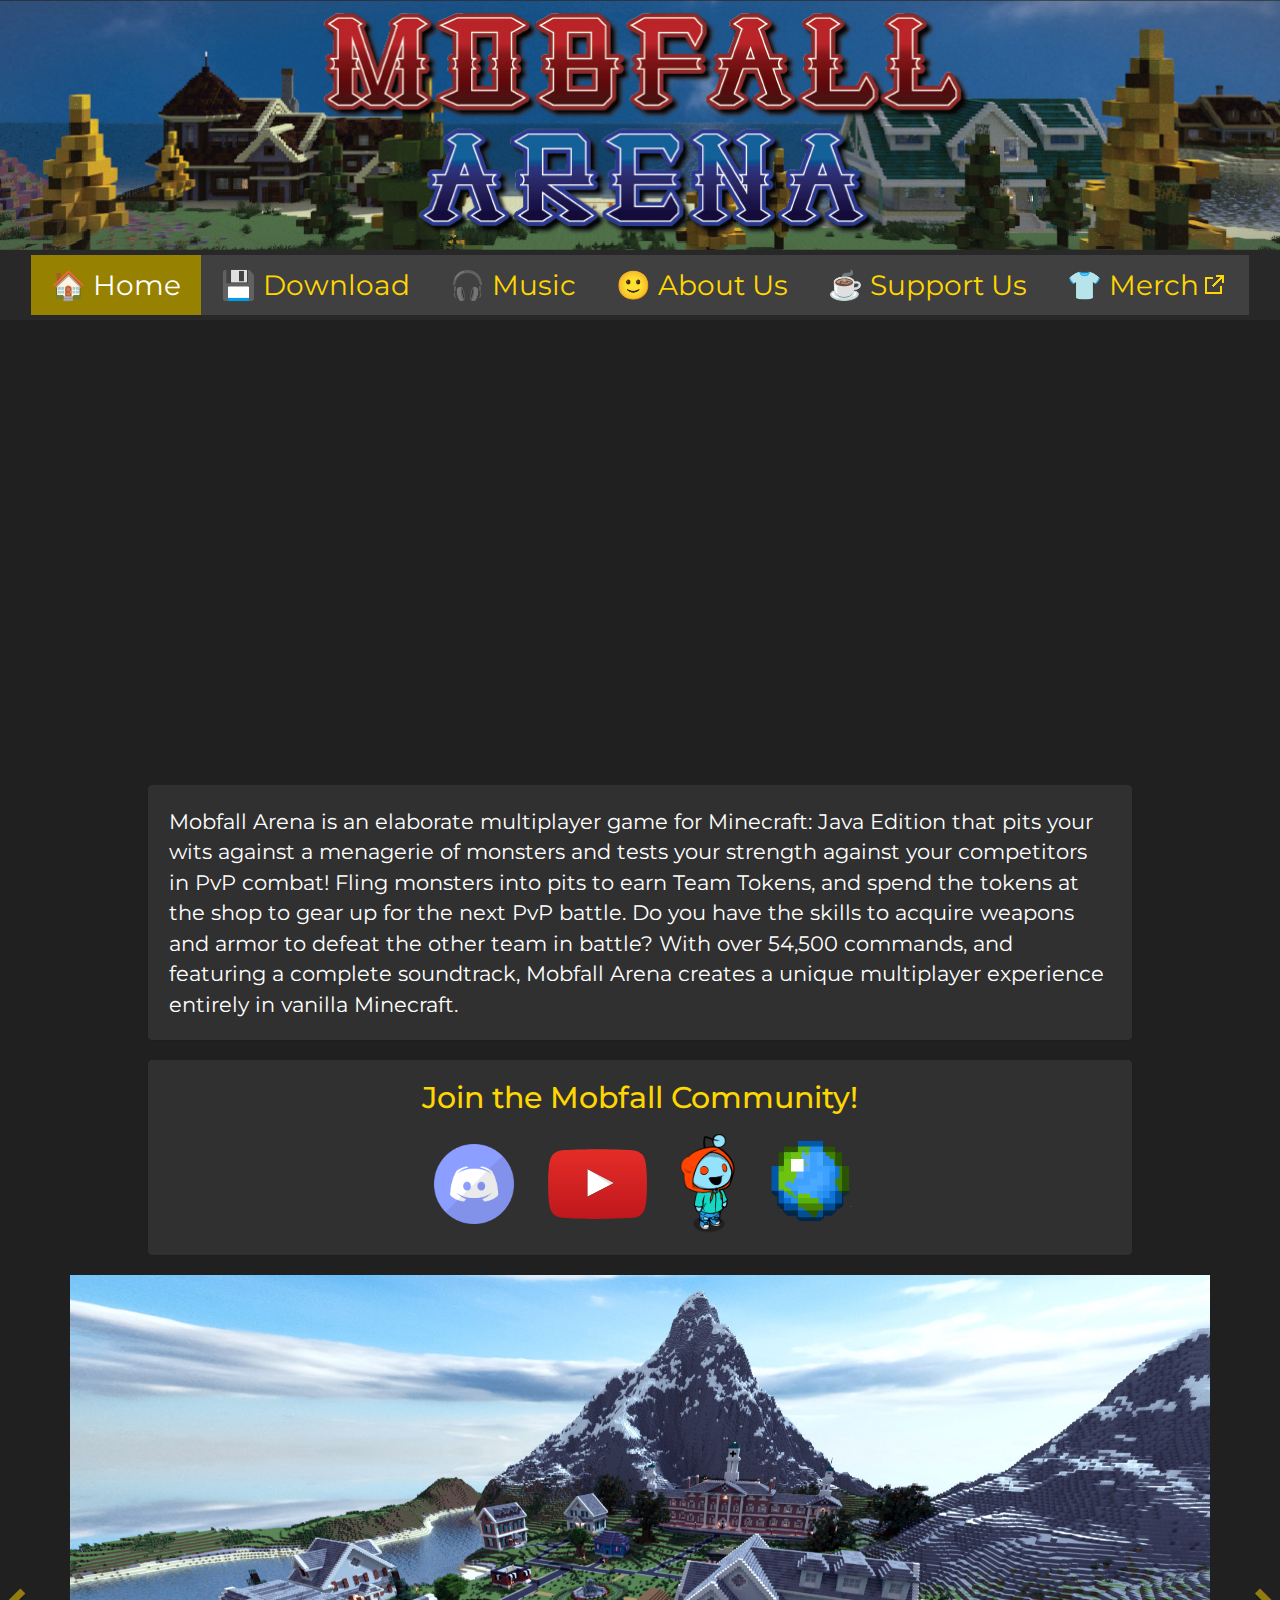
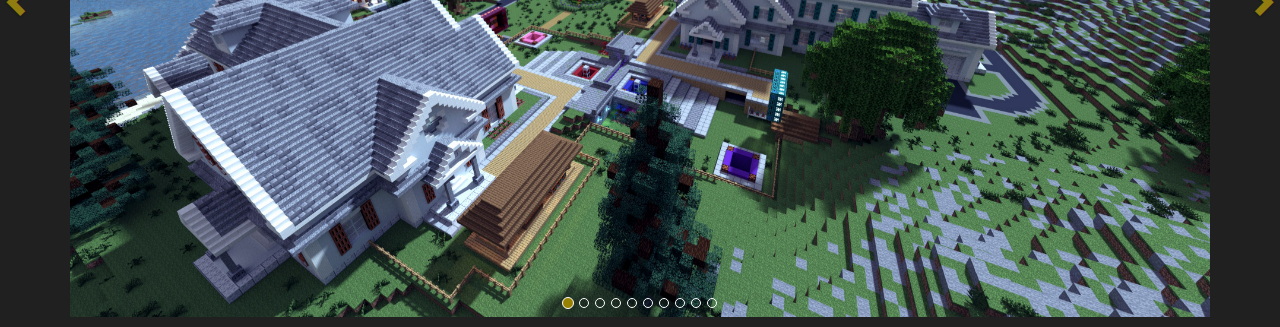
<file: index.html>
<html>
  <head>
	  <meta charset="UTF-8">
    <title>Mobfall Arena - Home</title>
    <link href="https://maxcdn.bootstrapcdn.com/bootstrap/3.4.1/css/bootstrap.min.css" rel="stylesheet">
    <link href='https://fonts.googleapis.com/css?family=Montserrat:400,700' rel='stylesheet' type='text/css'>
    <link href='https://fonts.googleapis.com/css?family=Crimson+Text:400,400italic' rel='stylesheet' type='text/css'>
    <script src="common/scripts/jquery-3.3.1.js"></script>
    <script src="https://maxcdn.bootstrapcdn.com/bootstrap/3.4.1/js/bootstrap.min.js"></script>
    <link href='common/styles/menustyle.css' rel='stylesheet'>
    <link href='common/styles/pagestyle.css' rel='stylesheet'>
    <link href='index/style.css' rel='stylesheet'>
    <script src='common/scripts/menubars.js'></script>
    <script src="index/scripts/selectMenuButton.js"></script>
    <!-- Google tag (gtag.js) -->
    <script async src="https://www.googletagmanager.com/gtag/js?id=G-SFQV98GZFT"></script>
    <script>
      window.dataLayer = window.dataLayer || [];

      function gtag() {
        dataLayer.push(arguments);
      }
      gtag('js', new Date());
      gtag('config', 'G-SFQV98GZFT');
    </script>
  </head>
  <body>
    <div id="contentarea" class="container-fluid">
      <div id="profile">
        <iframe class="video" width="720" height="405" src="https://www.youtube.com/embed/tDYzBH2gZGU?modestbranding=1&rel=0" title="Mobfall Arena - Open Beta Release Trailer" frameborder="0" allow="accelerometer; autoplay; clipboard-write; encrypted-media; gyroscope; picture-in-picture" allowfullscreen></iframe>
        <div id="profiletext" class="text panel panel-default">
          <p id="bio"> Mobfall Arena is an elaborate multiplayer game for Minecraft: Java Edition that pits your wits against a menagerie of monsters and tests your strength against your competitors in PvP combat! Fling monsters into pits to earn Team Tokens, and spend the tokens at the shop to gear up for the next PvP battle. Do you have the skills to acquire weapons and armor to defeat the other team in battle? With over 54,500 commands, and featuring a complete soundtrack, Mobfall Arena creates a unique multiplayer experience entirely in vanilla Minecraft. </p>
        </div>
        <div class="text panel panel-default" style="padding: 20px;">
          <h2>Join the Mobfall Community!</h2>
          <br />
          <a href="https://discord.gg/RZ3jmNWGZ2" target="_blank"><img class="social" src="images_for_external_use/Discord-Mascot.png" width="100px" height="100px" style="padding:10px"/></a>
          <a href="https://www.youtube.com/@MobfallArena" target="_blank"><img class="social" src="images_for_external_use/YouTube_play_button_icon_(2013–2017).svg" style="padding-top:15px;padding-bottom:15px"/></a>
          <a href="https://www.reddit.com/user/SBMteamGaming" target="_blank"><img class="social" style="padding-left:0px;padding-right:0px" src="images_for_external_use/SBMteamGaming Reddit Avatar ea870335-50df-4e1c-b46e-b352eb6b6f34.png" /></a>
          <a href="https://www.planetminecraft.com/project/mobfall-arena-team-based-multiplayer-game/" target="_blank"><img class="social" src="images_for_external_use/Planet Minecraft Logo Globe.png" style="padding-left:15px;padding-right:0px"/></a>
        </div>
        <div class="container">
          <div id="myCarousel" class="carousel slide" data-ride="carousel">
            <!-- Indicators -->
            <ol class="carousel-indicators">
              <li data-target="#myCarousel" data-slide-to="0" class="active"></li>
              <li data-target="#myCarousel" data-slide-to="1"></li>
              <li data-target="#myCarousel" data-slide-to="2"></li>
              <li data-target="#myCarousel" data-slide-to="3"></li>
              <li data-target="#myCarousel" data-slide-to="4"></li>
              <li data-target="#myCarousel" data-slide-to="5"></li>
              <li data-target="#myCarousel" data-slide-to="6"></li>
              <li data-target="#myCarousel" data-slide-to="7"></li>
              <li data-target="#myCarousel" data-slide-to="8"></li>
              <li data-target="#myCarousel" data-slide-to="9"></li>
            </ol>
            <!-- Wrapper for slides -->
            <div class="carousel-inner">
              <div class="item active">
                <img src="index/Website_Mobfall_Heights2-1000.jpg" alt="Mobfall Heights" style="width:100%;">
              </div>
              <div class="item">
                <img src="index/Website_Naos_Islands-1000_BIG.jpg" alt="Naos Islands" style="width:100%;">
              </div>
              <div class="item">
                <img src="index/Website_Mobdelphia_2-1000_BIG.jpg" alt="Mobdelphia" style="width:100%;">
              </div>
              <div class="item">
                <img src="index/Website_Harbin-1000_NEW_MERGED.jpg" alt="Harbin" style="width:100%;">
              </div>
              <div class="item">
                <img src="index/Cathedral-of-Glass-Full---Merged.jpg" alt="Cathedral of Glass" style="width:100%;">
              </div>
              <div class="item">
                <img src="index/Website_San_Fiacre-1000_BIG.jpg" alt="San Fiacre" style="width:100%;">
              </div>
              <div class="item">
                <img src="index/Website_Cerulean_Depths_2-1000_BIG.jpg" alt="Cerulean Depths" style="width:100%;">
              </div>
              <div class="item">
                <img src="index/Website_Cosmic_Archives-1000_BIG.jpg" alt="Cosmic Archives" style="width:100%;">
              </div>
              <div class="item">
                <img src="index/Website_Victory_Mountain-fireworks.jpg" alt="Victory Mountain" style="width:100%;">
              </div>
              <div class="item">
                <img src="index/Website_Lobby-1000_Merged.jpg" alt="Lobby" style="width:100%;">
              </div>
            </div>
            <!-- Left and right controls -->
            <a class="left carousel-control" href="#myCarousel" data-slide="prev">
              <span class="glyphicon glyphicon-chevron-left"></span>
              <span class="sr-only">Previous</span>
            </a>
            <a class="right carousel-control" href="#myCarousel" data-slide="next">
              <span class="glyphicon glyphicon-chevron-right"></span>
              <span class="sr-only">Next</span>
            </a>
          </div>
        </div>
      </div>
    </div>
  </body>
</file>
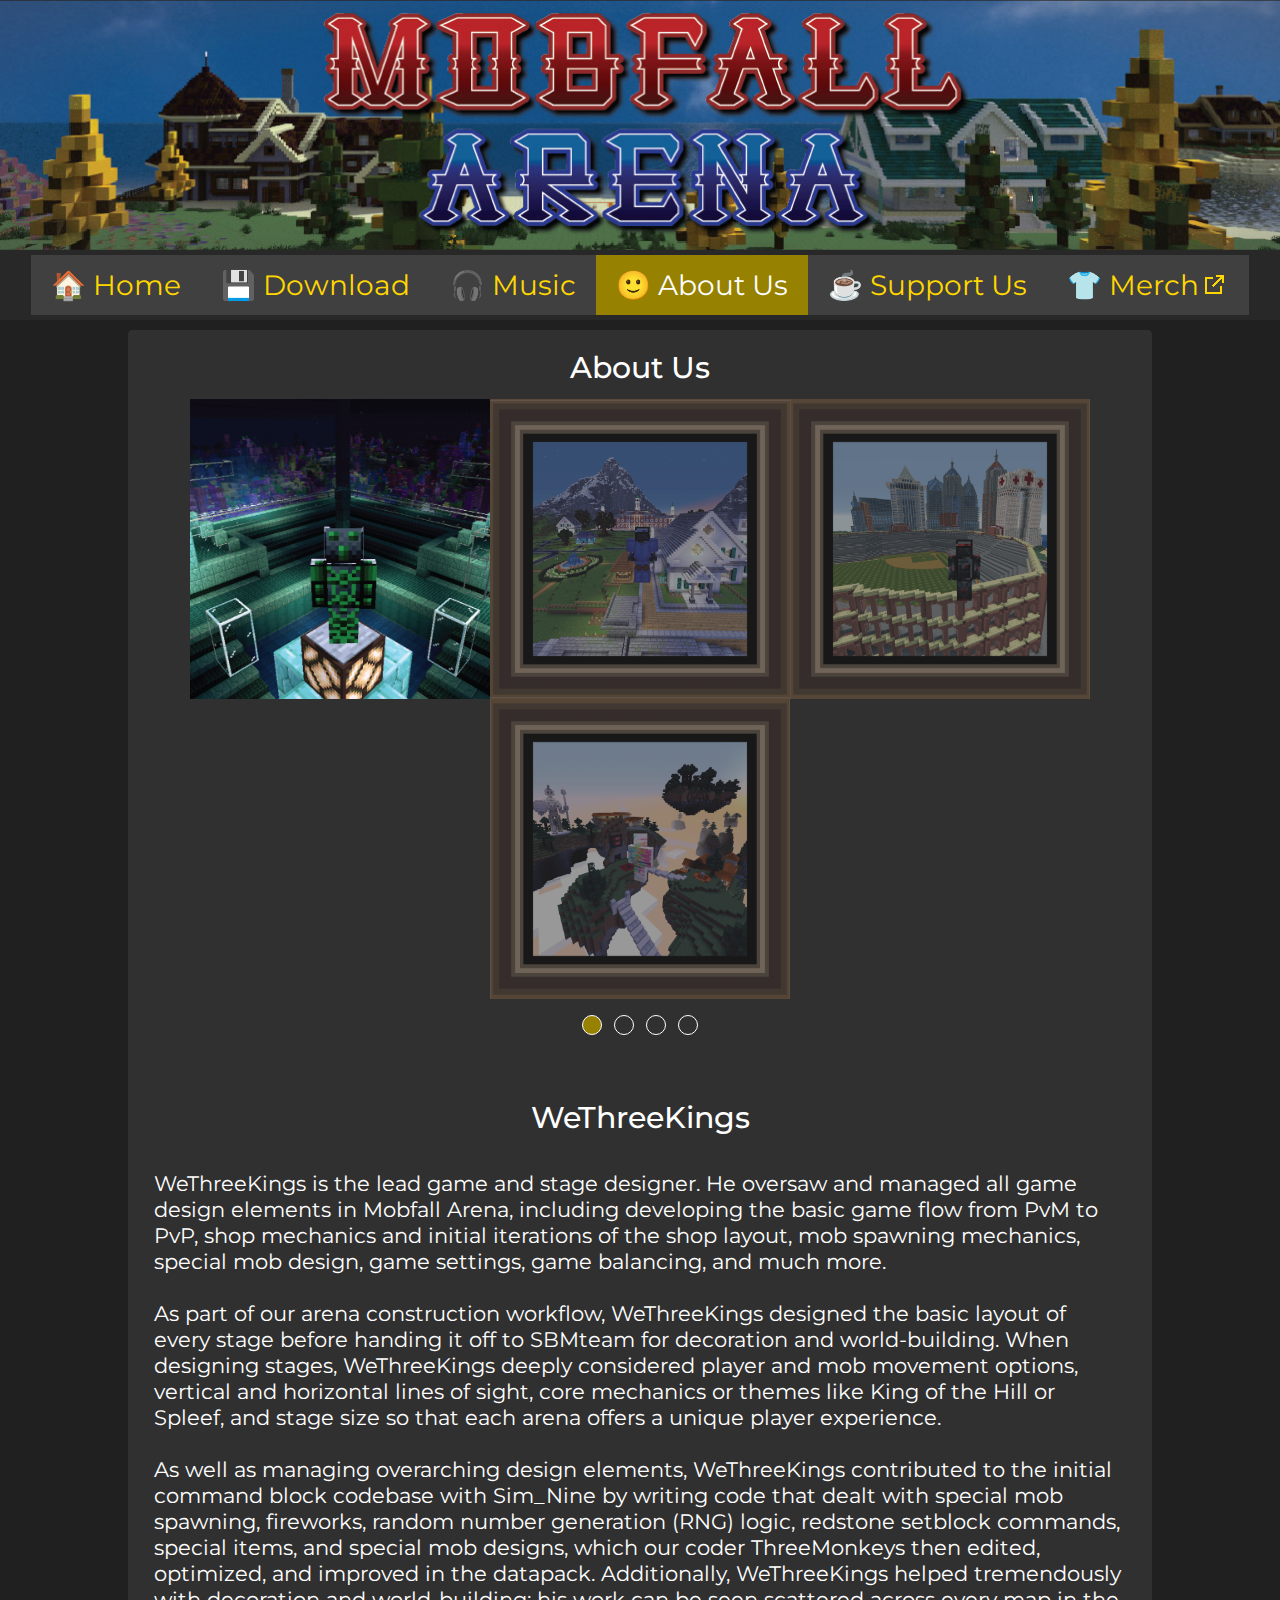
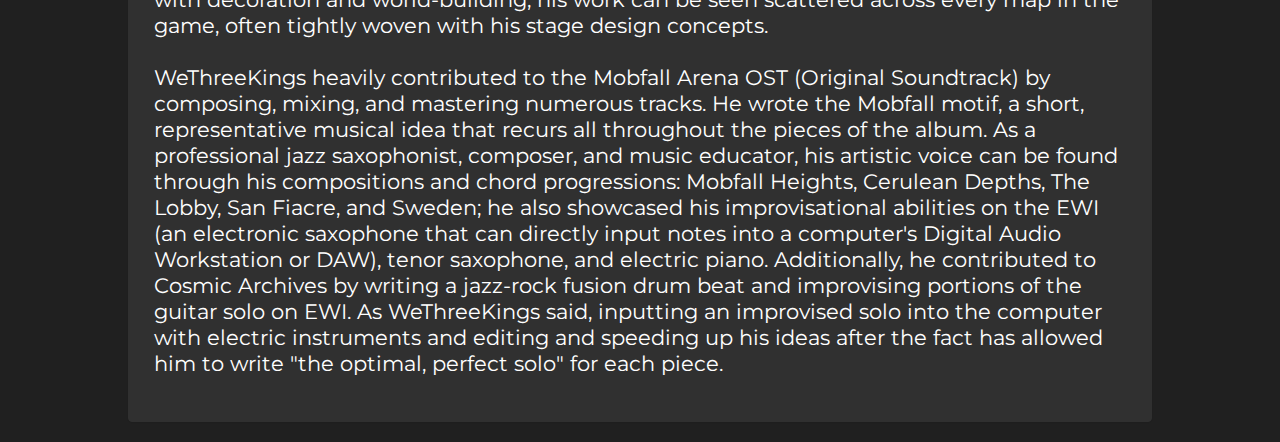
<file: about.html>
<html>

<head>
	<meta charset="UTF-8">
	<title>Mobfall Arena - About Us</title>
    <link rel="stylesheet" href="https://maxcdn.bootstrapcdn.com/bootstrap/3.4.1/css/bootstrap.min.css">
	<link href='donate/style.css' rel='stylesheet'>
	<link href='common/styles/menustyle.css' rel='stylesheet'>
    <link href='common/styles/pagestyle.css' rel='stylesheet'>
    <link href='about/style.css' rel='stylesheet'>
    <link href='https://fonts.googleapis.com/css?family=Montserrat:400,700' rel='stylesheet' type='text/css'>
    <link href='https://fonts.googleapis.com/css?family=Crimson+Text:400,400italic' rel='stylesheet' type='text/css'>
    <script src="common/scripts/jquery-3.3.1.js"></script>
    <script src="https://maxcdn.bootstrapcdn.com/bootstrap/3.4.1/js/bootstrap.min.js"></script>
	<script src='common/scripts/menubars.js'></script>
	<script src="about/scripts/changeBio.js"></script>
	<script src="about/scripts/selectMenuButton.js"></script>
</head>

<body>
	<div id="contentarea">
		<div class="text panel panel-default">
			<h2 class="text">About Us</h2>
			<table>
				<tr><td><div class="bioImg" id="WeThreeKingsImg"></div><div class="bioImg" id="SBMteamImg"></div><div class="bioImg" id="ThreeMonkeysImg"></div><div class="bioImg" id="Sim_NineImg"></div></td></tr>
				<tr><td><ol class="indicators"><li id="WeThreeKingsIndicator"></li><li id="SBMteamIndicator"></li><li id="ThreeMonkeysIndicator"></li><li id="Sim_NineIndicator"></li></ol></td></tr>
			<tr><td><p id="bioText"></p></td></tr>
			</table>
	</div>
	</div>
</body>
</file>
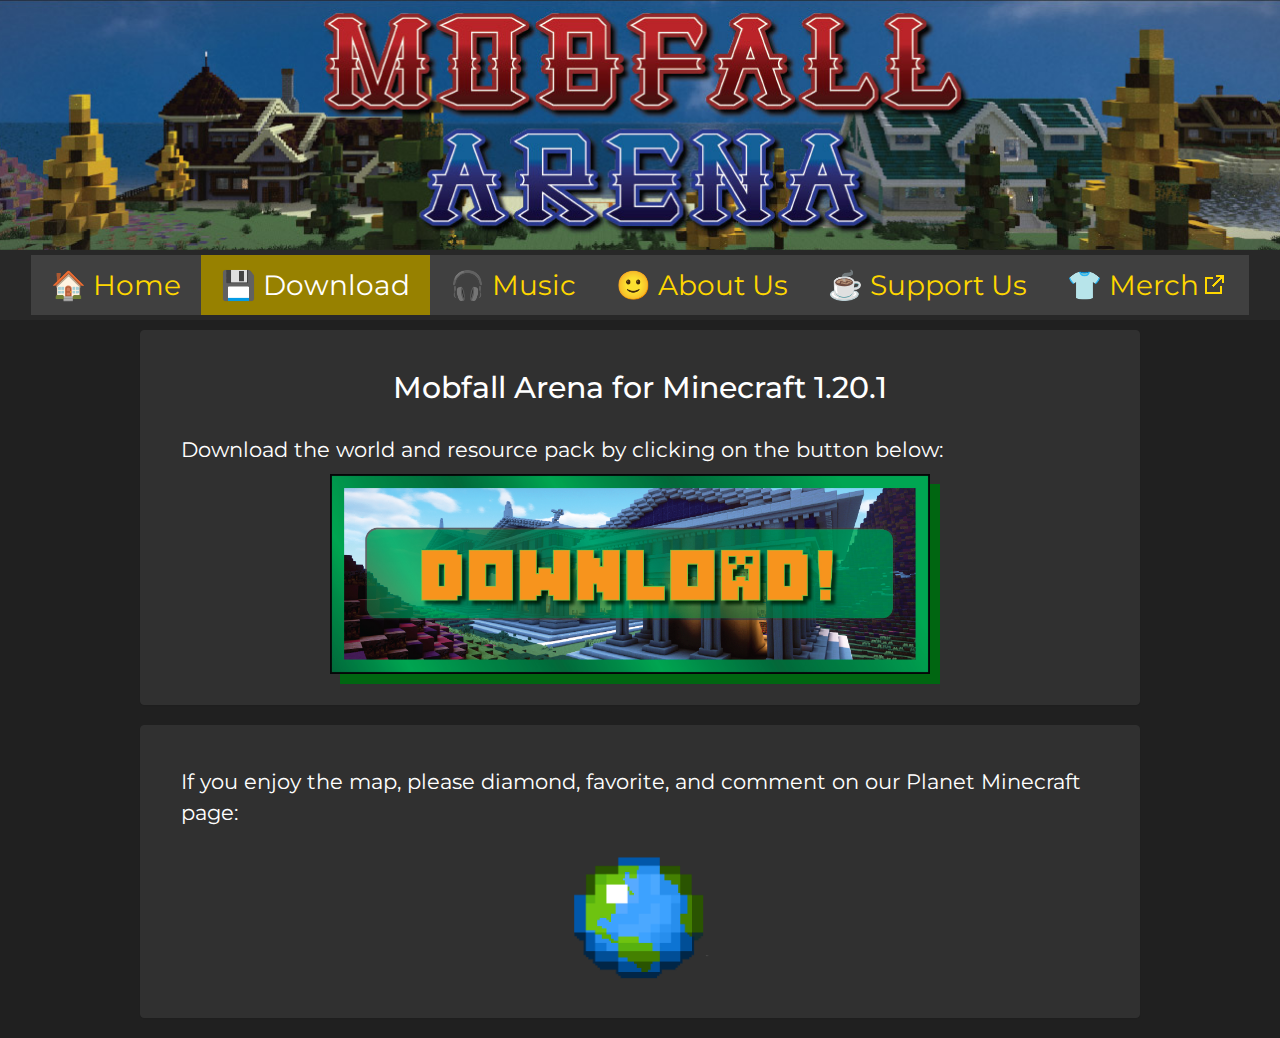
<file: download.html>
<html>
  <head>
    <meta charset="UTF-8">
    <title>Mobfall Arena - Download</title>
    <link rel="stylesheet" href="https://maxcdn.bootstrapcdn.com/bootstrap/3.4.1/css/bootstrap.min.css">
    <link href='download/style.css' rel='stylesheet'>
    <link href='common/styles/menustyle.css' rel='stylesheet'>
    <link href='common/styles/pagestyle.css' rel='stylesheet'>
    <link href='https://fonts.googleapis.com/css?family=Montserrat:400,700' rel='stylesheet' type='text/css'>
    <link href='https://fonts.googleapis.com/css?family=Crimson+Text:400,400italic' rel='stylesheet' type='text/css'>
    <script src="common/scripts/jquery-3.3.1.js"></script>
    <script src='common/scripts/menubars.js'></script>
    <script src="download/scripts/selectMenuButton.js"></script>
    <!-- Google tag (gtag.js) -->
    <script async src="https://www.googletagmanager.com/gtag/js?id=G-SFQV98GZFT"></script>
    <script>
      window.dataLayer = window.dataLayer || [];

      function gtag() {
        dataLayer.push(arguments);
      }
      gtag('js', new Date());
      gtag('config', 'G-SFQV98GZFT');
    </script>
  </head>
  <body>
    <div id="contentarea" class="container-fluid">
      <div id="profile">
        <div id="profiletext" class="text panel panel-default" style="padding: 20">
          <h2>Mobfall Arena for Minecraft 1.20.1</h2>
          <p class="blurb">Download the world and resource pack by clicking on the button below:</p>
          <div>
            <a target="_blank" href="download-link.html">
              <button class="pushable">
                <span class="front">
                  <img width="600px" height="200px" src="images_for_external_use/Download-Button.jpg" alt="Download Mobfall Arena!" border="0" />
                </span>
              </button>
            </a>
          </div>
        </div>
        <div class="text panel text-panel" style="padding:20">
          <p class="blurb">If you enjoy the map, please diamond, favorite, and comment on our Planet Minecraft page:</p>
          <a href="https://www.planetminecraft.com/project/mobfall-arena-team-based-multiplayer-game/" target="_blank"><img class="social" src="images_for_external_use/Planet Minecraft Logo Globe.png" height="150px" width="150px"/></a>
        </div>
      </div>
    </div>
  </body>
</html>
</file>
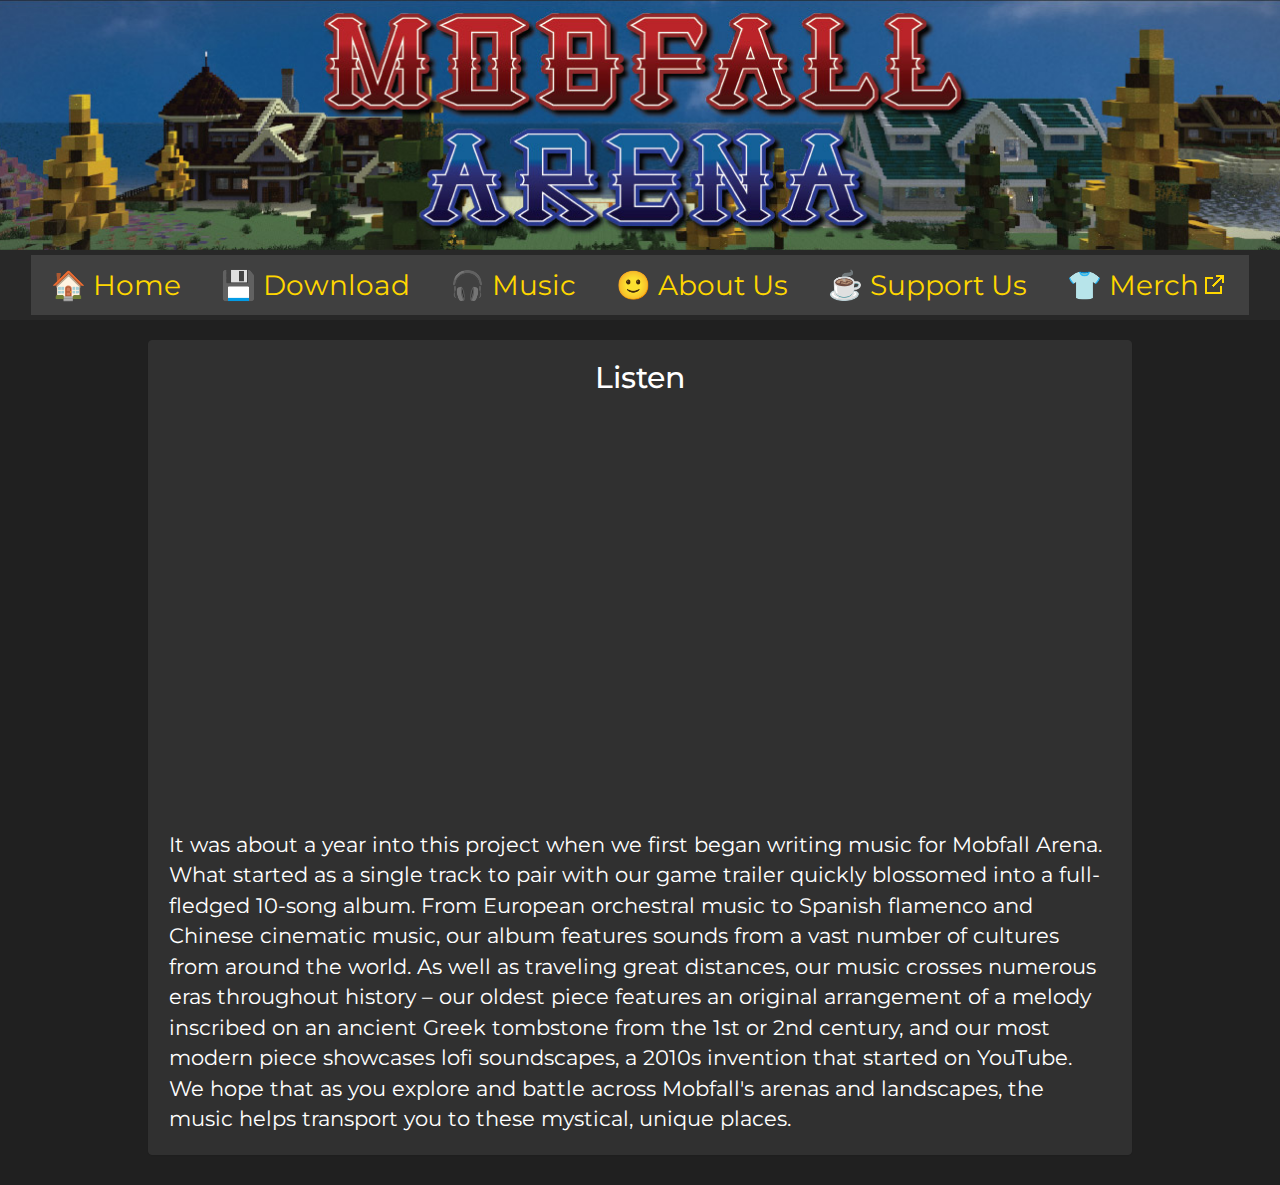
<file: listen.html>
<html>
  <head>
    <title>Mobfall Arena - Listen</title>
    <link rel="stylesheet" href="https://maxcdn.bootstrapcdn.com/bootstrap/3.4.1/css/bootstrap.min.css">
    <link href='listen/style.css' rel='stylesheet'>
	<link href='common/styles/menustyle.css' rel='stylesheet'>
    <link href='common/styles/pagestyle.css' rel='stylesheet'>
    <link href='https://fonts.googleapis.com/css?family=Montserrat:400,700' rel='stylesheet' type='text/css'>
    <link href='https://fonts.googleapis.com/css?family=Crimson+Text:400,400italic' rel='stylesheet' type='text/css'>
    <script src="common/scripts/jquery-3.3.1.js"></script>
    <script src='common/scripts/menubars.js'></script>
    <!-- Google tag (gtag.js) -->
    <script async src="https://www.googletagmanager.com/gtag/js?id=G-SFQV98GZFT"></script>
    <script>
      window.dataLayer = window.dataLayer || [];

      function gtag() {
        dataLayer.push(arguments);
      }
      gtag('js', new Date());
      gtag('config', 'G-SFQV98GZFT');
    </script>
  </head>
  <body>
    <div id="contentarea" class="container-fluid">
      <div id="profile">
        <div id="profiletext" class="text panel panel-default">
          <h2 class="text">Listen</h2>
		  <iframe class="video" width="720" height="405" src="https://www.youtube.com/embed/?listType=playlist&list=PLYD3Xfv5goIeiijyWHW6LUylnopWF7nnx" frameborder="0" allowfullscreen></iframe>
          <p class="blurb">It was about a year into this project when we first began writing music for Mobfall Arena. What started as a single track to pair with our game trailer quickly blossomed into a full-fledged 10-song album. From European orchestral music to Spanish flamenco and Chinese cinematic music, our album features sounds from a vast number of cultures from around the world. As well as traveling great distances, our music crosses numerous eras throughout history – our oldest piece features an original arrangement of a melody inscribed on an ancient Greek tombstone from the 1st or 2nd century, and our most modern piece showcases lofi soundscapes, a 2010s invention that started on YouTube. We hope that as you explore and battle across Mobfall's arenas and landscapes, the music helps transport you to these mystical, unique places.</p>
        </div>
      </div>
    </div>
  </body>
</html>
</file>
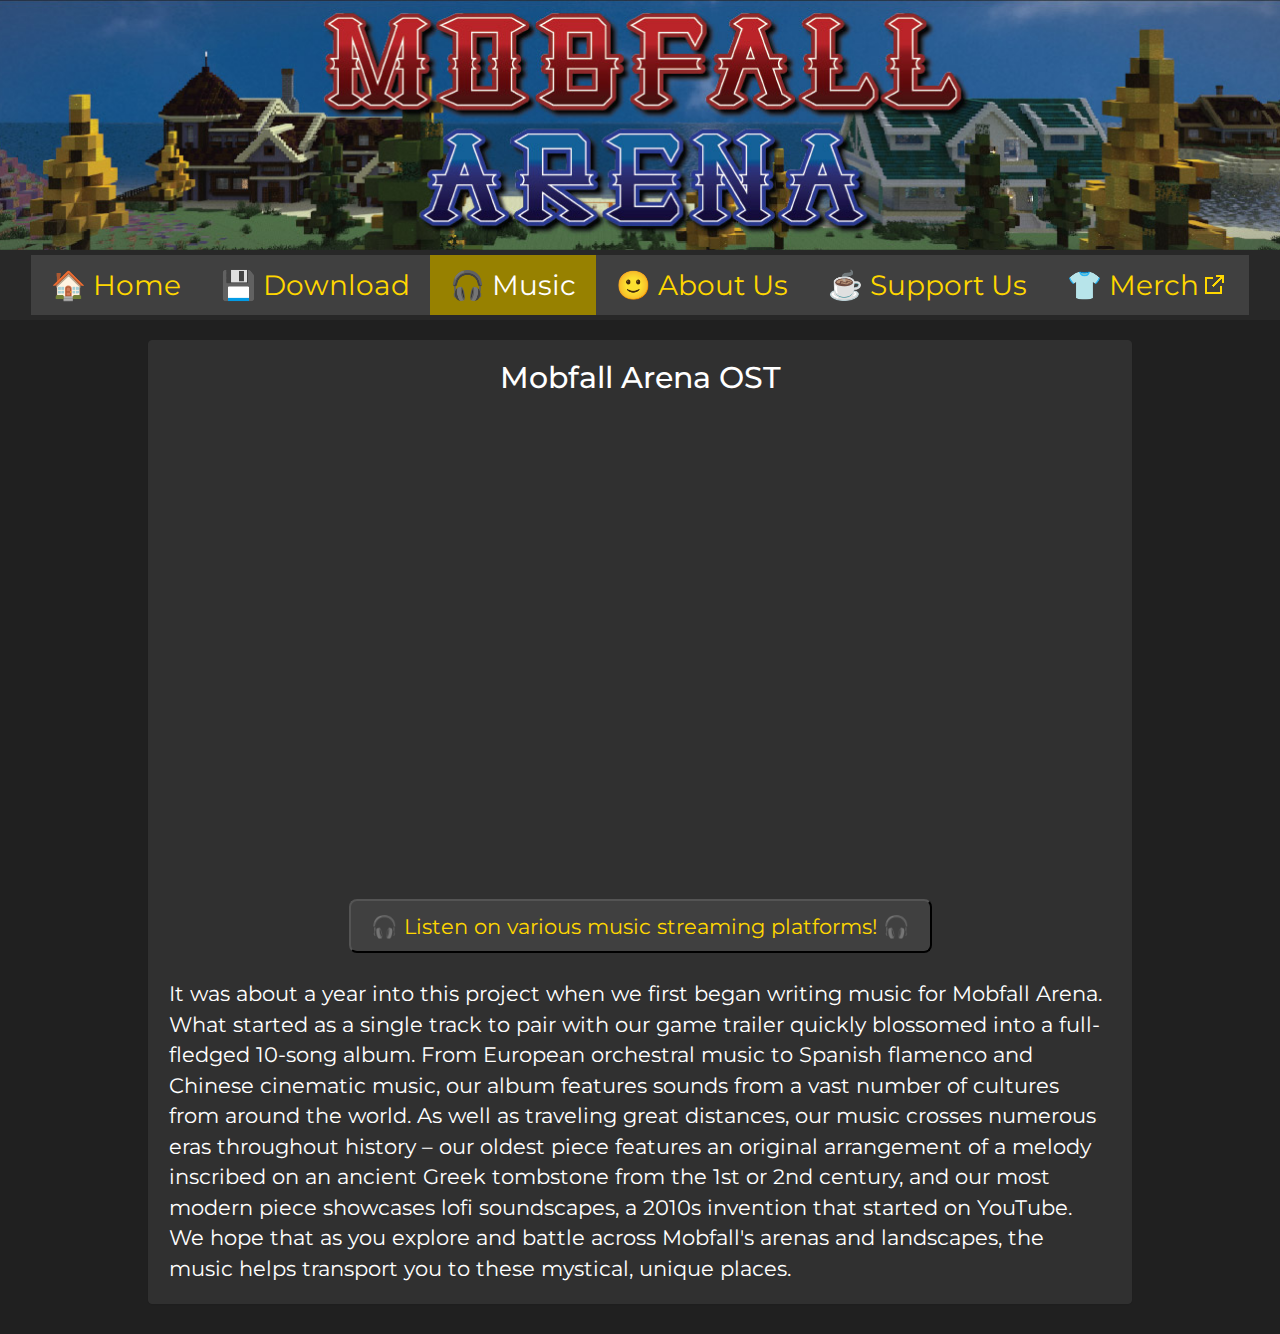
<file: music.html>
<html>
  <head>
    <meta charset="UTF-8">
    <title>Mobfall Arena - Music</title>
    <link rel="stylesheet" href="https://maxcdn.bootstrapcdn.com/bootstrap/3.4.1/css/bootstrap.min.css">
    <link href='music/style.css' rel='stylesheet'>
	  <link href='common/styles/menustyle.css' rel='stylesheet'>
    <link href='common/styles/pagestyle.css' rel='stylesheet'>
    <link href='https://fonts.googleapis.com/css?family=Montserrat:400,700' rel='stylesheet' type='text/css'>
    <link href='https://fonts.googleapis.com/css?family=Crimson+Text:400,400italic' rel='stylesheet' type='text/css'>
    <script src="common/scripts/jquery-3.3.1.js"></script>
    <script src='common/scripts/menubars.js'></script>
    <script src="music/scripts/selectMenuButton.js"></script>
    <!-- Google tag (gtag.js) -->
    <script async src="https://www.googletagmanager.com/gtag/js?id=G-SFQV98GZFT"></script>
    <script>
      window.dataLayer = window.dataLayer || [];

      function gtag() {
        dataLayer.push(arguments);
      }
      gtag('js', new Date());
      gtag('config', 'G-SFQV98GZFT');
    </script>
  </head>
  <body>
    <div id="contentarea" class="container-fluid">
      <div id="profile">
        <div id="profiletext" class="text panel panel-default">
          <h2 class="text">Mobfall Arena OST</h2>
		      <!--<iframe class="video" width="720" height="405" src="https://www.youtube.com/embed/?listType=playlist&list=PLYD3Xfv5goIeiijyWHW6LUylnopWF7nnx" frameborder="0" allowfullscreen></iframe>-->
            <iframe style="border: 0; width: 700px; height: 470px;" src="https://bandcamp.com/EmbeddedPlayer/album=341871582/size=large/bgcol=333333/linkcol=FFD700/tracklist=true/artwork=small/transparent=true/" seamless><a href="https://theyeebrothers.bandcamp.com/album/mobfall-arena-original-game-soundtrack">Mobfall Arena (Original Game Soundtrack) by The Yee Brothers</a></iframe>
            <br /><br />
            <a href="https://push.fm/fl/mobfall-arena-soundtrack" target="_blank"><button>🎧 Listen on various music streaming platforms! 🎧</button></a>
            <p class="blurb">It was about a year into this project when we first began writing music for Mobfall Arena. What started as a single track to pair with our game trailer quickly blossomed into a full-fledged 10-song album. From European orchestral music to Spanish flamenco and Chinese cinematic music, our album features sounds from a vast number of cultures from around the world. As well as traveling great distances, our music crosses numerous eras throughout history – our oldest piece features an original arrangement of a melody inscribed on an ancient Greek tombstone from the 1st or 2nd century, and our most modern piece showcases lofi soundscapes, a 2010s invention that started on YouTube. We hope that as you explore and battle across Mobfall's arenas and landscapes, the music helps transport you to these mystical, unique places.</p>
        </div>
      </div>
    </div>
  </body>
</html>
</file>
<file: common/styles/menustyle.css>
#topbanner {
    background-position: center;
    background-size: cover;
    height: 250px;
    width: 100%;
}

#topbar {
    left: 0;
    width: 100%;
	display: block;
	background-color: #282828;
	height: 70px;
    list-style-type: none;
    padding: 0;
    overflow: hidden;
    z-index: 1;
	text-align: center;
}

.affix {
    top: 0;
    width: 100%;
    z-index: 1;
}

.affix + .container-fluid {
    padding-top: 70px;
}

#nav {
    float: none;
    position: absolute;
    left: 50%;
    transform: translate(-50%, 0%);
	overflow: auto;
	white-space: nowrap;
	padding: 0px;
}

.menuButton {
    display: inline-block;
	color: gold;
	text-align: center;
	background-color: #404040;
    
	position: static;
    padding: 10px 20px 10px 20px;
    margin-top: 5px;
    margin-bottom: 5px;

    transition: all 0.2s;
    transition-webkit-: all 0.2s;
    transitione-moz-: all 0.2s;
    transition-o-: all 0.2s;
}

.menuButton:hover {
	background-color: #505050;
}

.menuButtonSelected {
    display: inline-block;
	color: white;
	text-align: center;
	background-color: rgb(151, 129, 0);
    
	position: static;
    padding: 10px 20px 10px 20px;
    margin-top: 5px;
    margin-bottom: 5px;

    transition: all 0.2s;
    transition-webkit-: all 0.2s;
    transitione-moz-: all 0.2s;
    transition-o-: all 0.2s;
}


@media (max-aspect-ratio: 5/5) {
	
}

@media (max-width: 999px) {
	.menuButton, .menuButtonSelected {
		font-size: 150%;
	}
}

@media (min-width: 1000px) {
	.menuButton, .menuButtonSelected {
		font-size: 200%;
	}
}

@media (min-width: 2000px) {
	.menuButton, .menuButtonSelected {
		font-size: 250%;
	}
}

a:link {
	color: gold;
}

a:visited {
	color: gold;
}

/* Modified from https://endurtech.com/css-icon-for-links-that-open-new-window-for-web-accessibility/ */
/* The image appended is a Base64 version of the file at common/images/open-link-in-new-tab.png */
li.external::after {
  content: url('[data-uri]');
  margin: 5px;
}
</file>
<file: common/styles/pagestyle.css>
html {
	cursor: url("../images/golden_sword_flipped.cur"), default;
}
body	 {
	font-family: 'Montserrat';
	background-color: #202020 !important;
    cursor: url("../images/golden_sword.cur"), default;
}

#contentarea {
    margin-top: 10px;
	background-color: #202020;
    overflow: auto;
}

a, .carousel-indicators li, .indicators li, button, .bioImg, .bioImgAnimated {
    cursor: url("../images/diamond_sword.cur"), default;
}

.carousel-indicators .active {
    width: 12px;
    height: 12px;
    margin: 0;
    background-color: rgb(151, 129, 0);;
}

#product-image-carousel a {
   outline: none !important; /* this will remove the outline when we click the anchor tag */
 }
 
.carousel-control:focus {
	color: gold;
	opacity: 0.5;
 }
 
.carousel-control:hover {
   color: white !important;
   opacity: 0.75 !important;
}

.carousel-control {
	background-image: none !important;
	width: 10%;
}

ul li {
	color: gold;
}

/* Download button */
button.downloadButton {
	font-size:200%;
    color: #404040;
	text-align: center;
	background-color: gold;
	border-radius: 12px;
    
    padding: 10px 20px 10px 20px;
    margin-top: 5px;
    margin-bottom: 5px;

    transition: all 0.2s;
    transition-webkit-: all 0.2s;
    transitione-moz-: all 0.2s;
    transition-o-: all 0.2s;
}

button.downloadButton:hover {
	font-size:200%;
    color: #404040;
	text-align: center;
	background-color: #FFAA00;
	border-radius: 12px;
    
    padding: 10px 20px 10px 20px;
    margin-top: 5px;
    margin-bottom: 5px;

    transition: all 0.2s;
    transition-webkit-: all 0.2s;
    transitione-moz-: all 0.2s;
    transition-o-: all 0.2s;
}

/* Scrollbar width */
::-webkit-scrollbar {
    width: 15px;
	cursor: url("../images/golden_sword_flipped.cur") default;
}

/* Scrollbar Track */
::-webkit-scrollbar-track {
    background: #505050;
	cursor: url("../images/golden_sword_flipped.cur") default;
}

/* Scrollbar Handle */
::-webkit-scrollbar-thumb {
    background: rgb(151, 129, 0);
	cursor: url("../images/golden_sword_flipped.cur") default;
}

/* Scrollbar Handle on hover */
::-webkit-scrollbar-thumb:hover {
    background: gold;
	cursor: url("../images/golden_sword_flipped.cur") default;
}

.link:link {
	color: rgba(79, 161, 255, 1);
	text-decoration: underline;
}

.link:visited {
	color: rgba(79, 161, 255, 1);
    text-decoration: underline;
}

.centered {
    position: absolute;
    top: 50%;
    left: 50%;

    transform: translate(-50%, -50%);
}

.row {
	margin: 0 auto;
	display: table;
}

.col {
	display: table-cell;
	vertical-align: middle;
}

.bufferbefore {
	padding-top: 20px;
}

.screenshot {
	margin: 0 auto;
	display: table;
	width: 80%;
}

p {
	padding: 20px;
    font-size: 16pt;
    color: white;
    text-align: left;
	margin: 0;
}

.text {
	color: white;
	text-align: center;
}

.piccaption {
	color: white;
	font-size: 70%;
	text-align: center;
}

.centerimg {
	margin: 0 auto;
	display: table;
	width: 80%;
}

.col-2 {
	width: 50%;
}

table, th, td {
	color: white;
	border: 0px;
	margin-bottom: 20px;
	padding:5px;
	text-align: center;
}

td.p {
	text-align: justify;
}

.panel {
    background-color: #303030;
    border-color: #303030;
    margin-left: 10%;
    width: 80%;
}

@media (max-aspect-ratio: 4/5) {
	.col-2 {
		width: 100%;
		display: block;
	}
}
</file>
<file: index/style.css>
#profile {
	position: relative;
	text-align: center;
	width: 100%;
	padding: 10px;
}

h2 {
	color: gold;
	margin: 0px;
}

.social {
	height: 100px;
	padding-right: 20px;
	padding-left: 20px;
}

.social:hover {
	opacity: 0.7;
}

.video {
	margin-top: 20px;
}

.carousel-control.left {
	margin-left: -10%;
}

.carousel-control.right {
	margin-right: -10%;
}

.carousel-indicators {
	margin-bottom: -1.5%;
}

#profilepic {
	position: relative;
	top: 0px;
	border-radius: 50%;
	max-width: 50%;
	max-height: 50%;
}

#profiletext {
	margin-top: 20px;
}

#bio {
	text-align: initial;
}

.ring {
	max-width: 50%;
	max-height: 50%;
	position: absolute;
	top: 0px;
	left: 25%;
}

.text {
	font-family: 'Montserrat';
	color: white;
}

@media (max-aspect-ratio: 5/5) {
	.text {
		font-size: 150%;
	}
}
</file>
<file: donate/style.css>
.row {
	margin: 0 auto;
	display: table;
}

.col {
	display: table-cell;
	vertical-align: middle;
}

.bufferbefore {
	padding-top: 20px;
}

.screenshot {
	margin: 0 auto;
	display: table;
	width: 80%;
}

p {
	padding: 20px;
}

.btn-container {
    padding-bottom: 20px;
    margin-left: auto;
    margin-right: auto;
}

.text {
	color: white;
}

.piccaption {
	color: white;
	font-size: 70%;
	text-align: center;
}

.centerimg {
	margin: 0 auto;
	display: table;
	width: 80%;
}

.col-2 {
	width: 50%;
}

.link:link {
	color: blue;
	text-decoration: unset;
}

.link:visited {
	color: blue;
    text-decoration: unset;
}

@media (max-aspect-ratio: 4/5) {
	.col-2 {
		width: 100%;
		display: block;
	}
}
</file>
<file: about/style.css>
#WeThreeKingsImg {
	background-image: url("../about/images/WeThreeKings.png");
}

#SBMteamImg {
	background-image: url("../about/images/SBMteam.png");
}

#ThreeMonkeysImg {
	background-image: url("../about/images/ThreeMonkeys.png");
}

#Sim_NineImg {
	background-image: url("../about/images/Sim_Nine.png");
}

@keyframes zoom {
	from {background-size: 300px;}
	to {background-size: 750px;}
}

@keyframes zoom-out {
	from {background-size: 750px;}
	to {background-size: 300px;}
}

.bioImg {
	opacity: 0.5;
	background-size: 300px;
	background-position: center;
	display: inline-block;
	height: 300px;
	width: 300px;
}

.bioImgAnimated {
	opacity: 0.5;
	background-position: center;
	display: inline-block;
	height: 300px;
	width: 300px;
	animation-name: zoom-out;
	animation-duration: 0.5s;
	animation-fill-mode: forwards;
	animation-timing-function: linear;
}

.bioImg:hover {
	opacity: 1.0;
}

.selectedAnimated {
	opacity: 1.0 !important;
	background-position: center;
	animation-name: zoom;
	animation-duration: 0.5s;
	animation-fill-mode: forwards;
	animation-timing-function: ease-out
}

.selected {
	opacity: 1.0 !important;
	background-position: center;
	background-size: 750px;
}

ol {
	padding-inline-start: 0px;
}

.indicators li {
	display: inline-block;
	width: 20px;
	height: 20px;
	margin: 6px;
	text-indent: -999px;
	background-color: rgba(0, 0, 0, 0);
	border-width: 0.8px;

	border: 1px solid;
	border-radius: 10px;
  }

.indicators .active {
	background-color: rgb(151, 129, 0);;
}

@media (max-aspect-ratio: 4/5) {
	.col-2 {
		width: 100%;
		display: block;
	}
}
</file>
<file: download/style.css>
.row {
	top: 33%;
	position: relative;
	margin: 0 auto;
	display: table;
}

.col {
	display: table-cell;
	max-width: 150px;
	width: 25%;
	padding: 25px;
}


.pushable {
    background: hsl(130, 100%, 20%);
    border: none;
    padding: 0;
    outline-offset: 0px;
}
.front {
    display: block;
    padding: 0;
    border-radius: 0px;
    background: hsl(0, 0%, 0%);
    color: rgb(0, 163, 80);
    transform: translateY(-10px) translateX(-10px);
}

.pushable:active .front {
	transform: translateY(-3px) translateX(-3px);
}

.contacticon {
	max-width: 100%;
	max-height: 100%;
	display: table;
	margin: 0 auto;
    float: left;
}

#titletext {
	color: white;
	font-family: 'Montserrat';
	font-size: 200%;
}

@media (max-aspect-ratio: 4/5) {
	.row {
		top: unset;
		height: 80%;
		display: block;
	}
	
	#title {
		top: 0px;
		height: 10%;
		display: block;
		text-align: center;
	}
	
	.col {
		display: block;
		height: 33%;
		max-width: unset;
		width: unset;
		padding: 0px;
	}
}
</file>
<file: listen/style.css>
#profile {
	position: relative;
	text-align: center;
	width: 100%;
	padding: 10px;
}

.row {
	top: 33%;
	position: relative;
	margin: 0 auto;
	display: table;
}

.col {
	display: table-cell;
	max-width: 150px;
	width: 25%;
	padding: 25px;
}

.contacticon {
	max-width: 100%;
	max-height: 100%;
	display: table;
	margin: 0 auto;
    float: left;
}

#titletext {
	color: white;
	font-family: 'Montserrat';
	font-size: 200%;
}

@media (max-aspect-ratio: 4/5) {
	.row {
		top: unset;
		height: 80%;
		display: block;
	}
	
	#title {
		top: 0px;
		height: 10%;
		display: block;
		text-align: center;
	}
	
	.col {
		display: block;
		height: 33%;
		max-width: unset;
		width: unset;
		padding: 0px;
	}
}
</file>
<file: music/style.css>
#profile {
	position: relative;
	text-align: center;
	width: 100%;
	padding: 10px;
}

.row {
	top: 33%;
	position: relative;
	margin: 0 auto;
	display: table;
}

button {
    display: inline-block;
	color: gold;
	text-align: center;
	background-color: #404040;
    font-size: 16pt;
	padding: 10px 20px 10px 20px;
    margin-top: 5px;
    margin-bottom: 5px;
	border-radius: 8px;
}

button:hover {
	background-color: gold;
	color: #404040;
    
}

.col {
	display: table-cell;
	max-width: 150px;
	width: 25%;
	padding: 25px;
}

.contacticon {
	max-width: 100%;
	max-height: 100%;
	display: table;
	margin: 0 auto;
    float: left;
}

#titletext {
	color: white;
	font-family: 'Montserrat';
	font-size: 200%;
}

@media (max-aspect-ratio: 4/5) {
	.row {
		top: unset;
		height: 80%;
		display: block;
	}
	
	#title {
		top: 0px;
		height: 10%;
		display: block;
		text-align: center;
	}
	
	.col {
		display: block;
		height: 33%;
		max-width: unset;
		width: unset;
		padding: 0px;
	}
}
</file>
